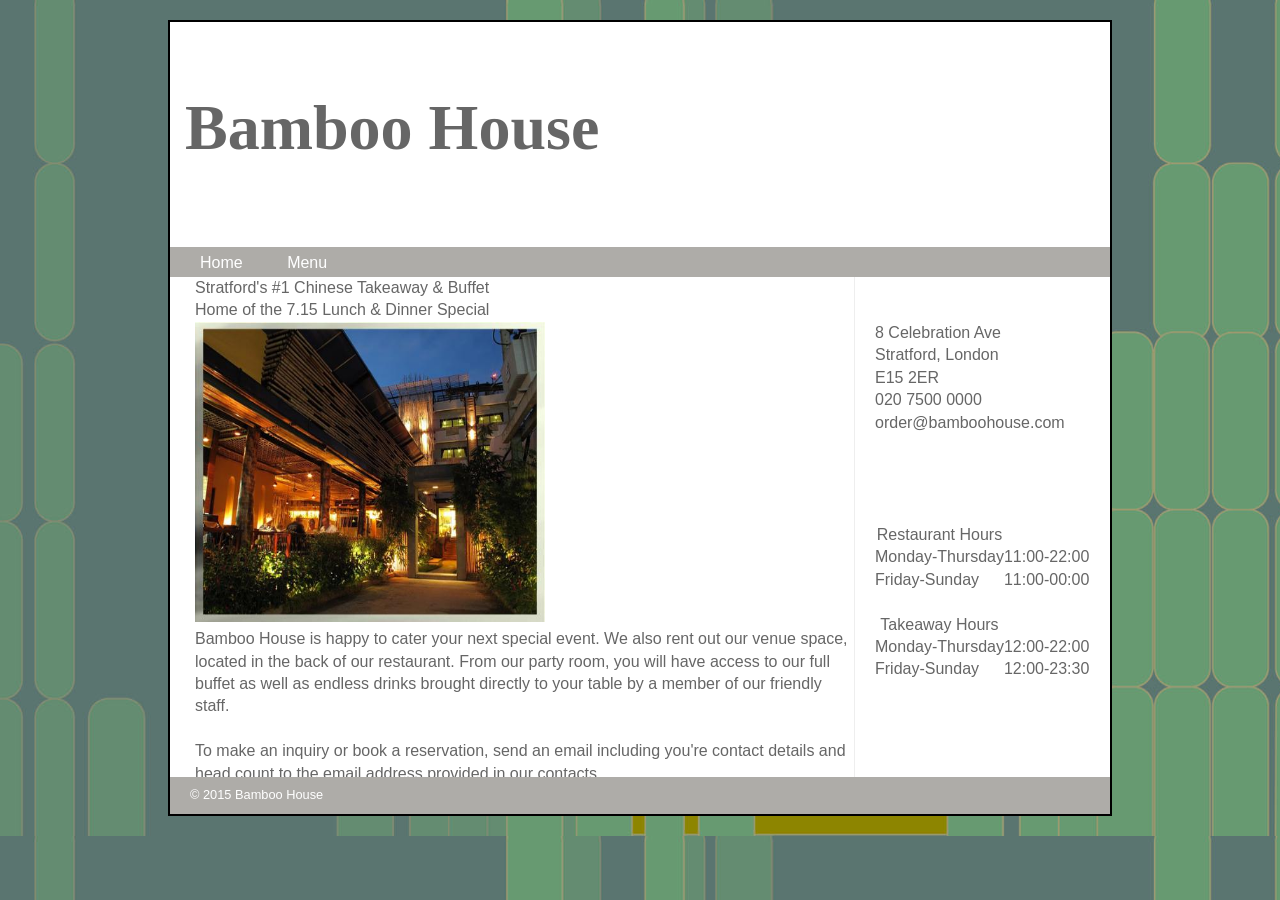
<file: works/bamboo_house/index.html>
<!DOCTYPE html PUBLIC "-//W3C//DTD XHTML 1.0 Strict//EN" "http://www.w3.org/TR/xhtml1/DTD/xhtml1-strict.dtd">
<html xmlns="http://www.w3.org/1999/xhtml">
<head>
<meta http-equiv="Content-Type" content="text/html; charset=UTF-8" />
<link rel="stylesheet" type="text/css" href="main.css"/>
<title>Bamboo House</title>
</head>

<body>
<div class="wrapper">
	<header>
		<h1>Bamboo House</h1>
		<nav>
			<ul>
				<li><a href="index.html">Home</a></li>
                    <li><a href="menu.html">Menu</a></li>
			</ul>
        </nav>
   </header>
    <section class="catering">
    	<p>Stratford's &#35;1 Chinese Takeaway &amp; Buffet<br>
            Home of the 7.15 Lunch &amp; Dinner Special</p>
         <img src="bamboo_house.jpg" width="350" height="300"/>
           <p>Bamboo House is happy to cater your next special event. We also rent out our venue space, located in the back of our restaurant. From our party room, you will have access to our full buffet as well as endless drinks brought directly to your table by a member of our friendly staff.<br>
    <br>
    To make an inquiry or book a reservation, send an email including you're contact details and head count to the email address provided in our contacts.</p>
    </section>
    <aside>    
    <section class="location">
            <p>8 Celebration Ave<br>
            Stratford, London<br>
            E15 2ER<br>
            020 7500 0000<br>
            order&#64;bamboohouse.com</p>
    </section>
    <section class="contact">
        <table>
            <thead>
                <tr>
                <th>Restaurant Hours</th>
                </tr>
            </thead>
        
        <tbody>
            <tr>
                <td>Monday-Thursday</td>
                <td>11:00-22:00</td>
            </tr>
            <tr>
                <td>Friday-Sunday</td>
                <td>11:00-00:00</td>
            </tr>
        </tbody>
        </table>
        <br>
        <table>
            <thead>
                <tr>
                <th>Takeaway Hours</th>
                </tr>
            </thead>
        
        <tbody>
            <tr>
                <td>Monday-Thursday</td>
                <td>12:00-22:00</td>
            </tr>
            <tr>
                <td>Friday-Sunday</td>
                <td>12:00-23:30</td>
            </tr>
        </tbody>
        </table>
        </section>
        </aside>
   <footer>
   &copy; 2015 Bamboo House
   </footer>
   </div>
</body>
</html>
</file>
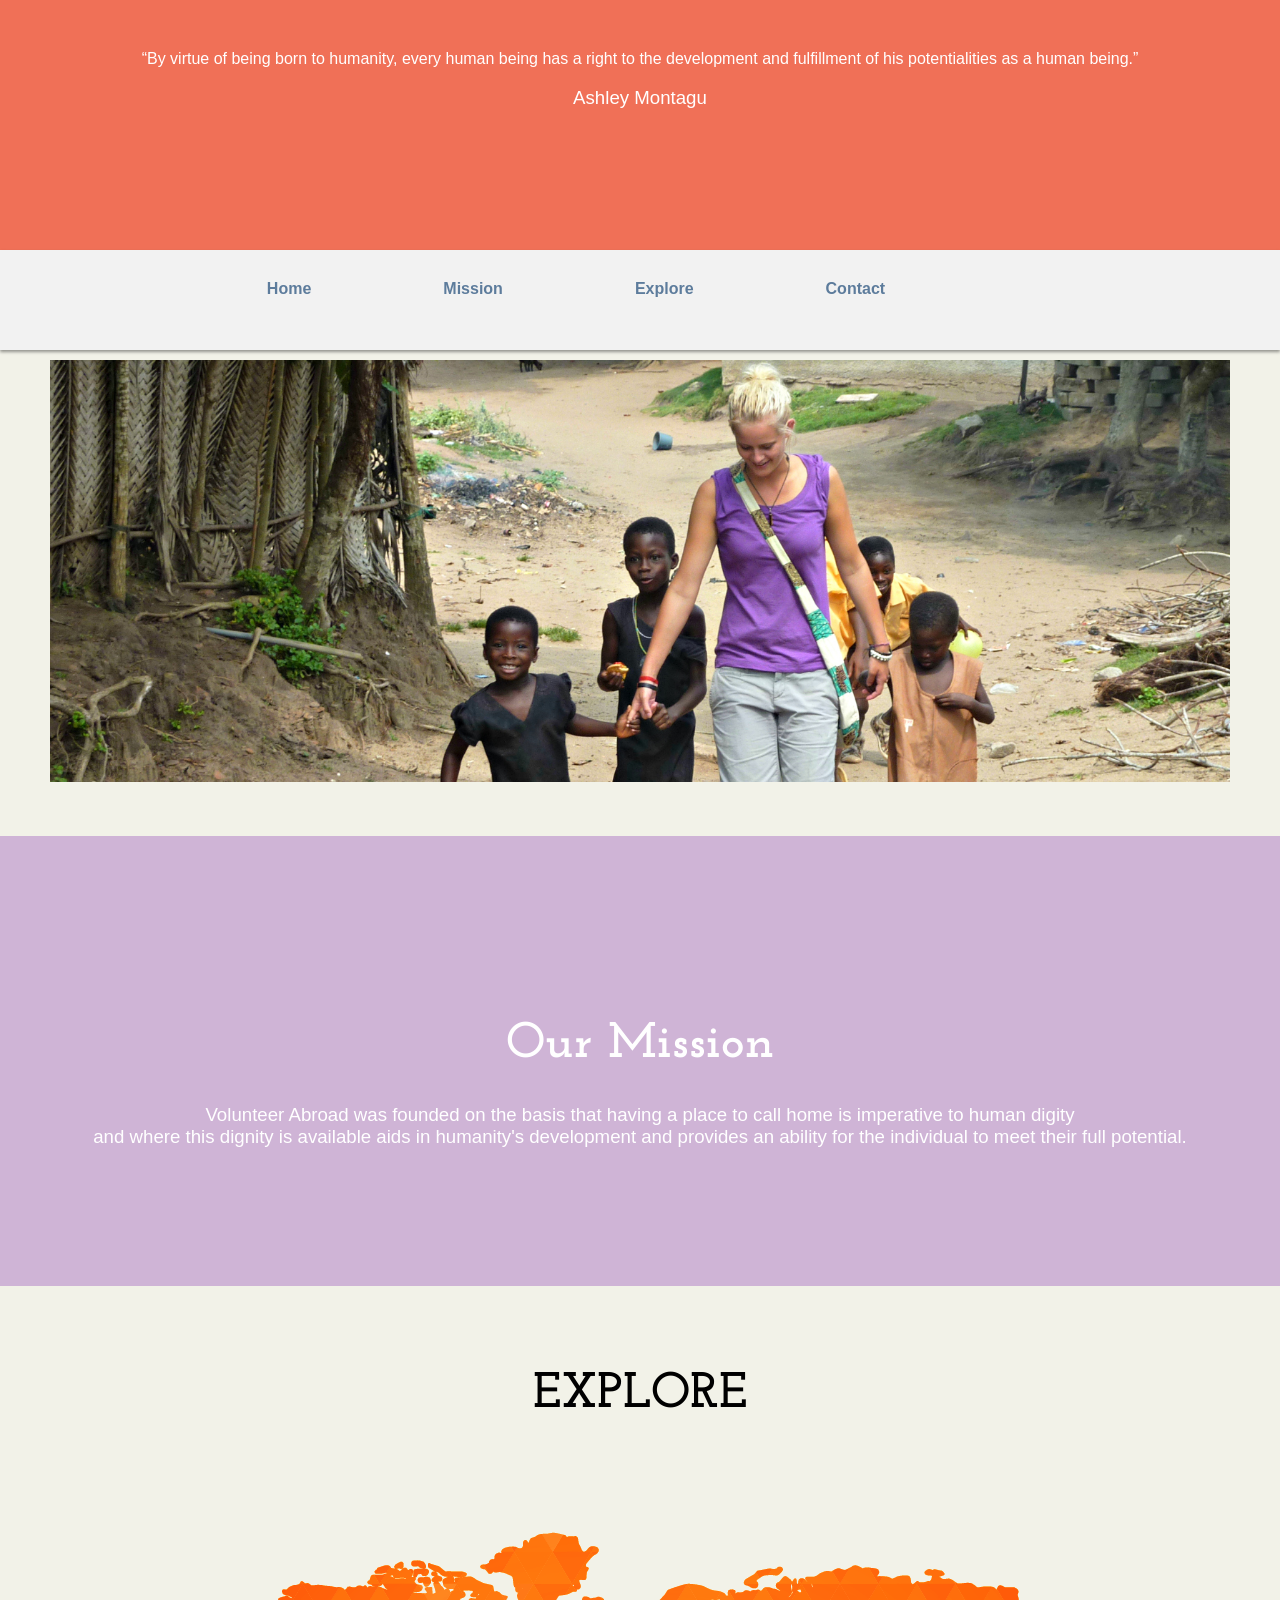
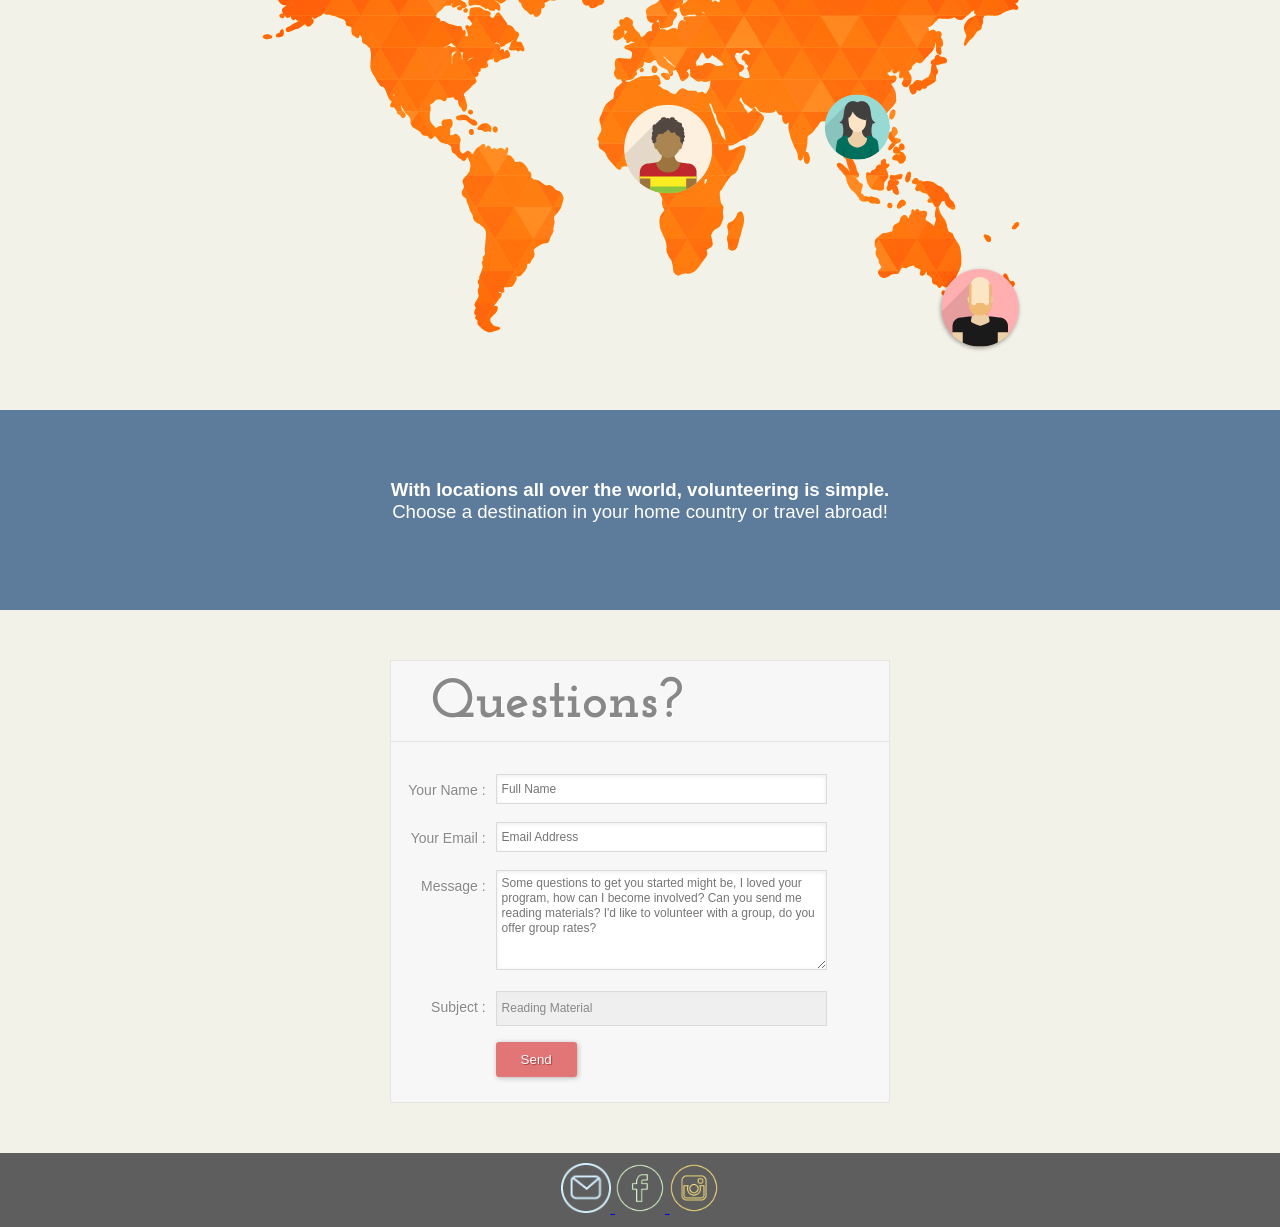
<file: works/humanitySite/index.html>
<!DOCTYPE html>
<html>
<head>
    <title>Volunteer Abroad</title>
        <meta charset="utf-8">
        <meta name="viewport" content="width=device-width, initial-scale=1">
        <link rel="stylesheet" type="text/css" href="css/base.css">
        <script src="https://ajax.googleapis.com/ajax/libs/jquery/2.1.4/jquery.min.js"> </script>
        <script src="js/js_style.js"></script>
        <link href='https://fonts.googleapis.com/css?family=Josefin+Slab:400,700' rel='stylesheet' type='text/css'>
</head>
<body>
    <header>
      <q>By virtue of being born to humanity, every human being has a right to the development and fulfillment of his potentialities as a human being.</q>
            <p>Ashley Montagu</p>
    </header>
    <nav class="main-nav">
      <a href ="#main" class="navhov">Home</a>
      <a href="#mission" class="navhov">Mission</a>
      <a href="#explore" class="navhov">Explore</a>
      <a href="#contact" class="navhov">Contact</a>
    </nav>

    <div id="main">
      <img src="img/volunteer.jpg">
    </div>

    <div id="mission">
        <h1 class="mission">Our Mission</h1>
        <p>Volunteer Abroad was founded on the basis that having a place to call home is imperative to human digity</br> and where this dignity is available aids in humanity's development and provides an ability for the individual to meet their full potential.</p>
    </div>

    <div id="explore">
      <h1 class="explorelead">EXPLORE</h1>
      <div class="map">
          <!-- <div class="people"> -->
          <img class="african" src="img/African.png">
          <img class="asia" src="img/Asia.png">
          <img class="aussie" src="img/Aussie.png">
      <!-- </div> -->
<!--         <img src="img/map.png"> -->
      </div>
    </div>

    

   
    <div id="content">
      <p> <strong> With locations all over the world, volunteering is simple.</strong></br> Choose a destination in your home country or travel abroad! </p>
    </div>
    <div id="contact">
      <form action="" method="post" class="basic-grey">
          <h1> Questions? </h1>
          <label>
              <span>Your Name :</span>
              <input id="name" type="text" name="name" placeholder="Full Name" />
          </label>
          
          <label>
              <span>Your Email :</span>
              <input id="email" type="email" name="email" placeholder="Email Address" />
          </label>
          
          <label>
              <span>Message :</span>
              <textarea id="message" name="message" placeholder="Some questions to get you started might be, I loved your program, how can I become involved? Can you send me reading materials? I'd like to volunteer with a group, do you offer group rates? "></textarea>
          </label> 
           <label>
              <span>Subject :</span><select name="selection">
              <option value="Reading Material">Reading Material</option>
              <option value="General Question">General Question</option>
              <option value="Financial Inquiries">Financial Inquiries</option>
              </select>
          </label>    
           <label>
              <span>&nbsp;</span> 
              <input type="button" class="button" value="Send" /> 
          </label>    
      </form>
    </div>

    <footer>
        <a href="mailto:Questions@travelabroad.com">
          <img src="img/mail.png" width="50px" height="50px">
        </a>
        <a href="http://www.facebook.com">
          <img src="img/fb.png" width="50px" height="50px">
        </a>
        <a href="http://www.instagram.com">
          <img src="img/instagram.png" width="50px" height="50px">
        </a>

    </footer>
</body>
</html>
</file>
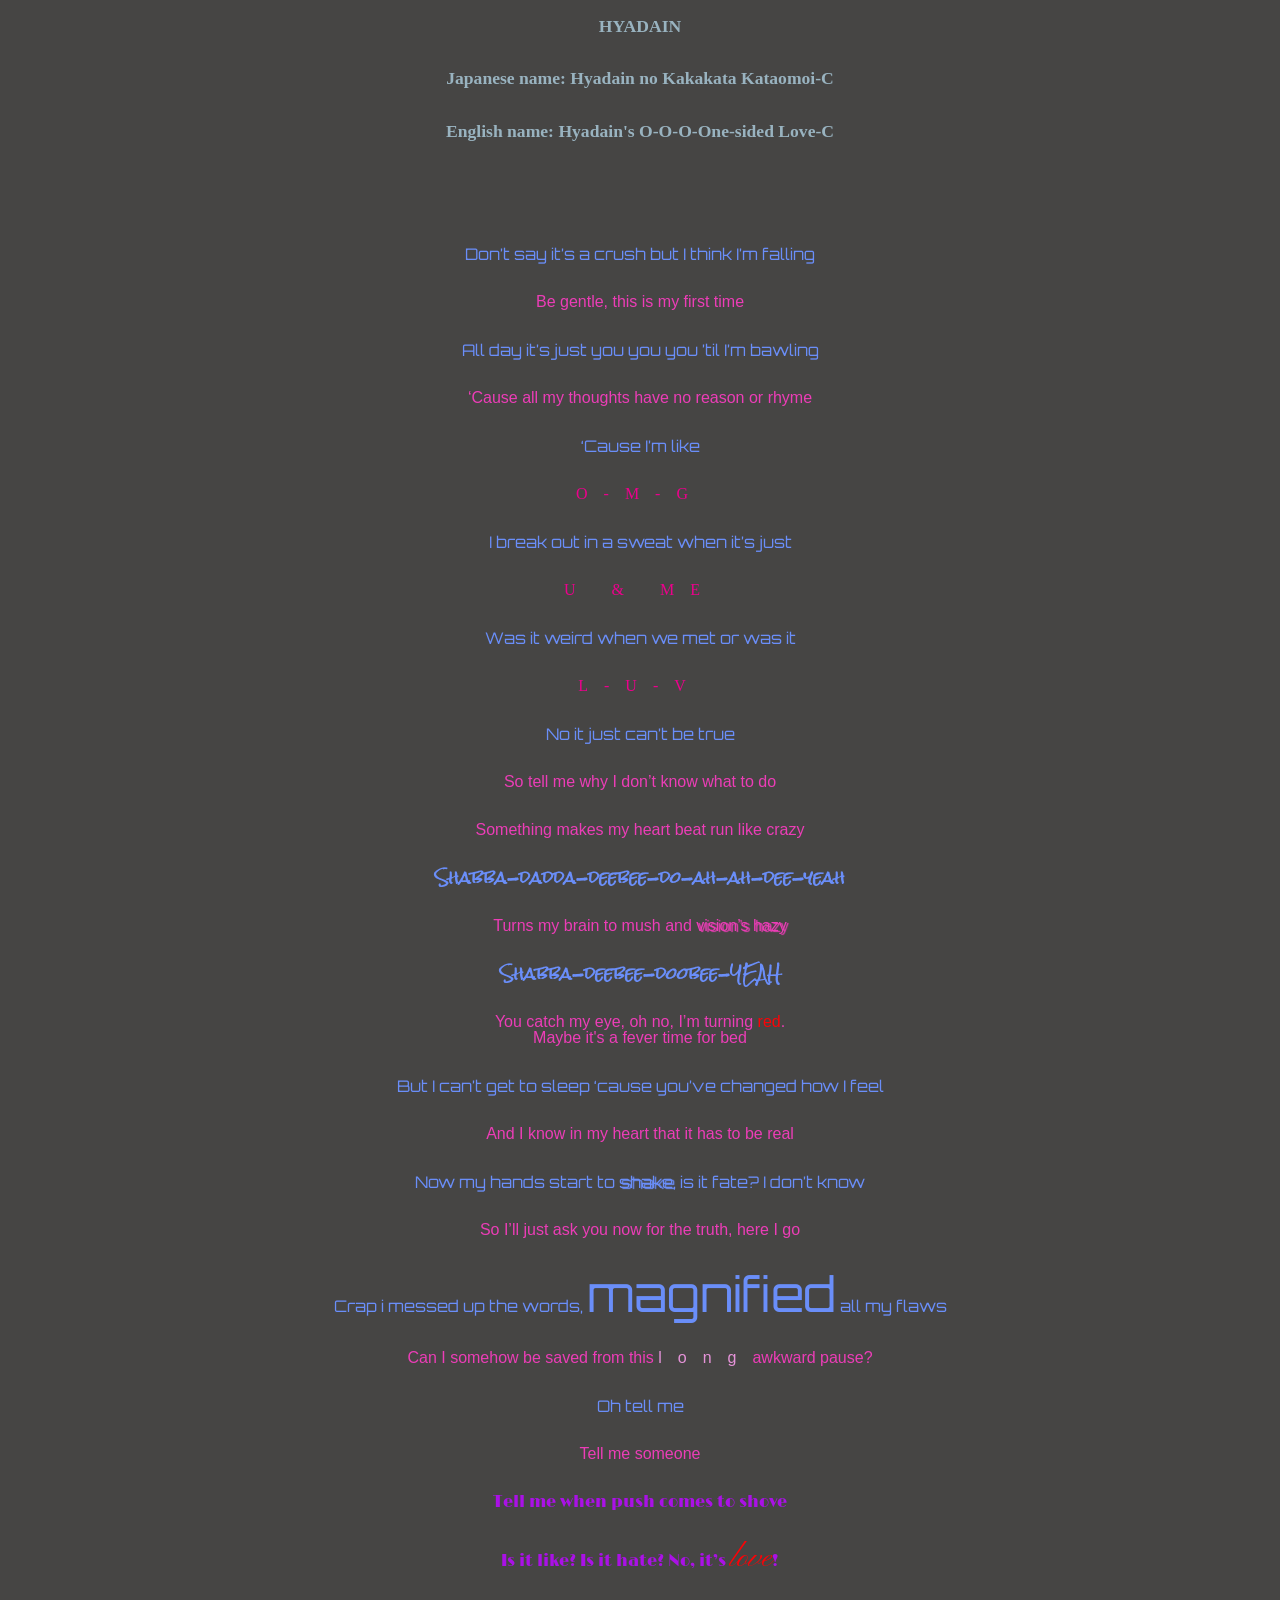
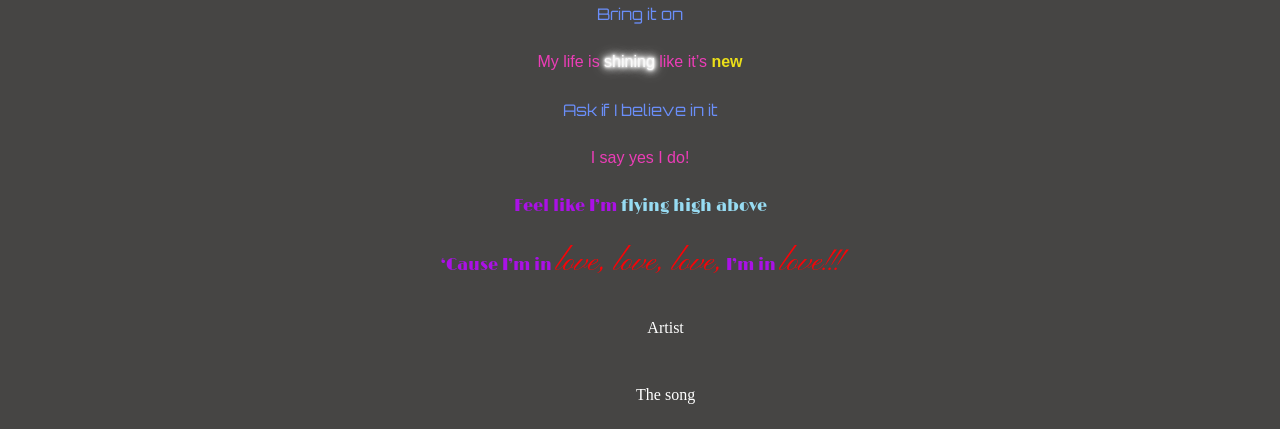
<file: works/nichijou/index.html>
<!doctype html>
<html>
<head>
<meta charset="UTF-8">
<link type="text/css" rel="stylesheet" href="stylesheet.css">
<link href='http://fonts.googleapis.com/css?family=Syncopate|Orbitron|Kranky|Pinyon+Script|Limelight|Rock+Salt' rel='stylesheet' type='text/css'>
<link href='http://fonts.googleapis.com/css?family=Source+Code+Pro:900,400' rel='stylesheet' type='text/css'>
<title>typesetting project</title>
</head>

<body>

<h1> HYADAIN</h1>
<h2> Japanese name: Hyadain no Kakakata Kataomoi-C</h2>
<h3> English name: Hyadain's O-O-O-One-sided Love-C</h3>

<div id="content">
<div class= "boy">
<p>Don’t say it’s a crush but I think I’m falling</p>
</div>

<div class="girl">
<p> Be gentle, this is my first time</p>
</div>

<div class= "boy">
<p>All day it’s just you you you ’til I’m bawling</p>
</div>

<div class="girl">
<p> ‘Cause all my thoughts have no reason or rhyme</p>
</div>

<div class= "boy">
<p>‘Cause I’m like</p>
</div>

<div class="girl">
<p><span class="b"> O-M-G</span></p>
</div>

<div class= "boy">
<p>I break out in a sweat when it’s just</p>
</div>

<div class="girl">
<p><span class="b"> U &amp; ME</span></p>
</div>

<div class= "boy">
<p>Was it weird when we met or was it</p>
</div>

<div class="girl">
<p><span class="b"> L-U-V</span></p>
</div>

<div class= "boy">
<p>No it just can’t be true</p>
</div>

<div class="girl">
<p> So tell me why I don’t know what to do</p>
</div>

<div class="girl">
<p> Something makes my heart beat run like crazy</p>
</div>

<div class= "boy">
<p><span class="k">Shabba-dadda-deebee-do-ah-ah-dee-yeah</span></p>
</div>

<div class="girl">
<p> Turns my brain to mush and <span class="l">vision’s hazy</span></p>
</div>

<div class= "boy">
<p><span class="k">Shabba-deebee-doobee-YEAH</span></p>
</div>

<div class="girl">
<p> You catch my eye, oh no, I’m turning <span class="e">red</span>.<br>
 Maybe it's a fever time for bed</p>
</div>

<div class= "boy">
<p>But I can’t get to sleep ‘cause you’ve changed how I feel</p>
</div>

<div class="girl">
<p> And I know in my heart that it has to be real</p>
</div>

<div class= "boy">
<p>Now my hands start to <span class="j">shake</span>, is it fate? I don’t know</p>
</div>

<div class="girl">
<p> So I’ll just ask you now for the truth, here I go</p>
</div>

<div class= "boy">
<p>Crap i messed up the words, <span class="f">magnified</span> all my flaws</p>
</div>

<div class="girl">
<p> Can I somehow be saved from this <span class="g">long</span>awkward pause?</p>
</div>

<div class= "boy">
<p>Oh tell me</p>
</div>

<div class="girl">
<p> Tell me someone</p>
</div>

<div class= "both">
<p> Tell me when push comes to shove</p>
<p> Is it like? Is it hate? No, it’s <span class="a">love</span>!</p>
</div>

<div class= "boy">
<p>Bring it on</p>
</div>

<div class="girl">
<p> My life is <span class="c">shining</span> like it’s <span class="d">new</span></p>
</div>

<div class= "boy">
<p>Ask if I believe in it</p>
</div>

<div class="girl">
<p> I say yes I do!</p>
</div>

<div class= "both">
<p> Feel like I’m <span class="i">flying high above</span></p>
<p> ‘Cause I’m in <span class="a">love, love, love,</span> I’m in <span class="a">love!!!</span></p>
</div>
</div>

<ul>
                 
    <li><a href="artist.html">Artist</a></li>
    <li><a href="song.html">The song</a></li>

</ul> 
</body>
</html>
</file>
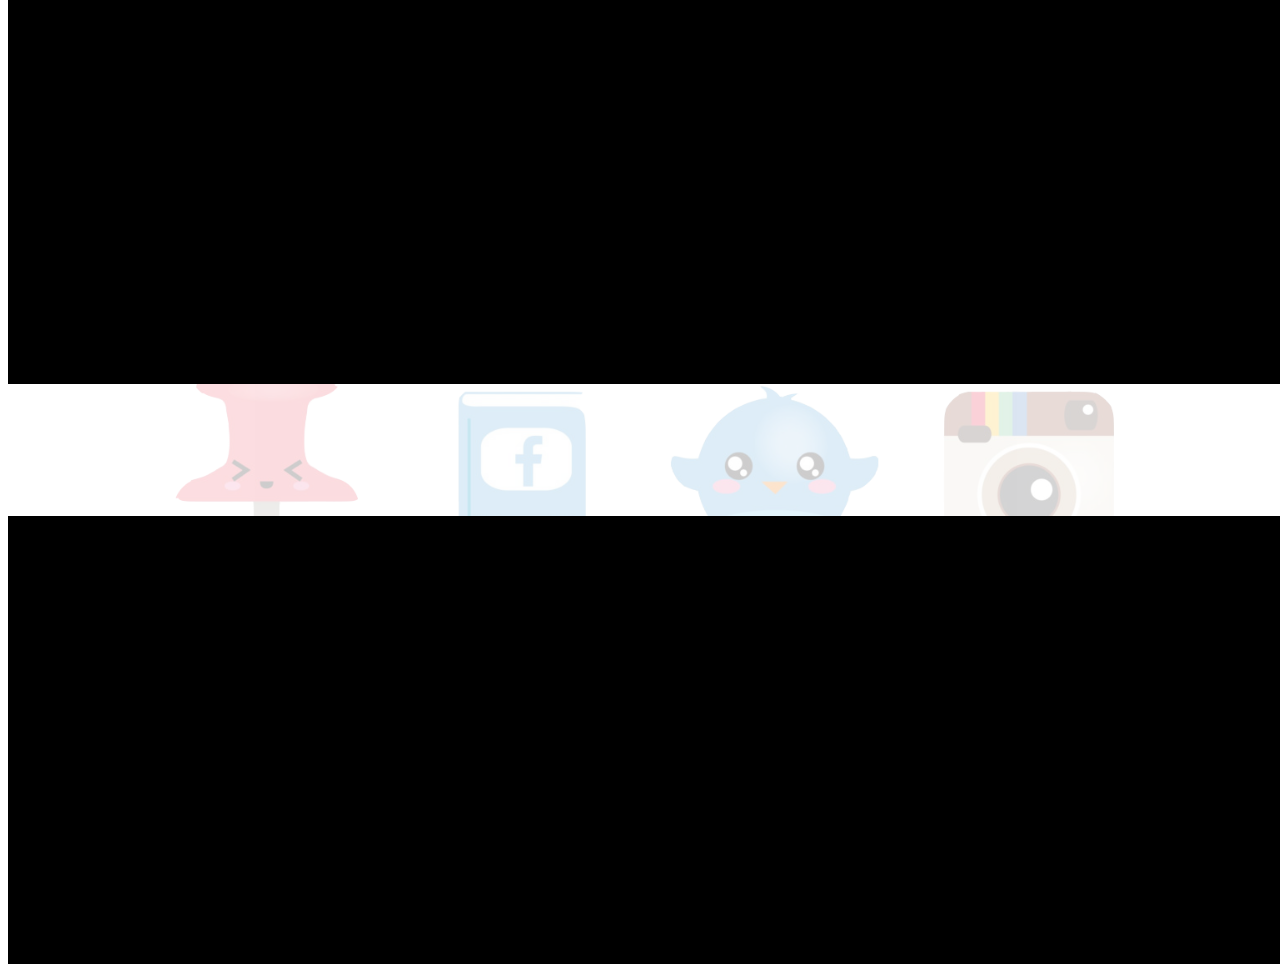
<file: works/social_media_page/index.html>
<!DOCTYPE htlm>
<html>
<head>
	<title>
	</title>
	<script src="https://ajax.googleapis.com/ajax/libs/jquery/2.1.4/jquery.min.js"></script>
	<script src="script.js"></script>

	<style>

		#topPanel{
			position: absolute;
			top: 0px;
			width: 100vw;
			height: 50vh;
			background-color: black;
            z-index: 2;
}
        .social{
	        text-align:center;
	        height:200px;
	        width:100%;
	        position:absolute;
	        top:0px;
	        bottom:0px;
	        margin-top:auto;
	        margin-bottom:auto;
            display: none;
}
		#bottomPanel{
			position: absolute;
			bottom: 0px;
			width: 100vw;
			height: 50vh;
			background-color: black;
            z-index: 2;
		}

	</style>
</head>
<body>
    <div id="topPanel"></div>
    <div class="social">
        <a href="https://www.pinterest.com/shavfog/"><img src="img/pinterest.png" alt="pinterest" width="250px" height="250px"/>
        <a href="https://www.facebook.com/shaverne.fogarty"><img src="img/facebook.png" alt="facebook" width="250px" height="250px"/>
        <a href="https://twitter.com/shavfog"><img src="img/twitter.png" alt="twitter" width="250px" height="250px"/>
        <a href="http://instagram.com/shavfog/"><img src="img/instagram.png" alt="instagram" width="250px" height="250px"/>
    </div>
    <div id="bottomPanel"></div>
</body>
</html>
</file>
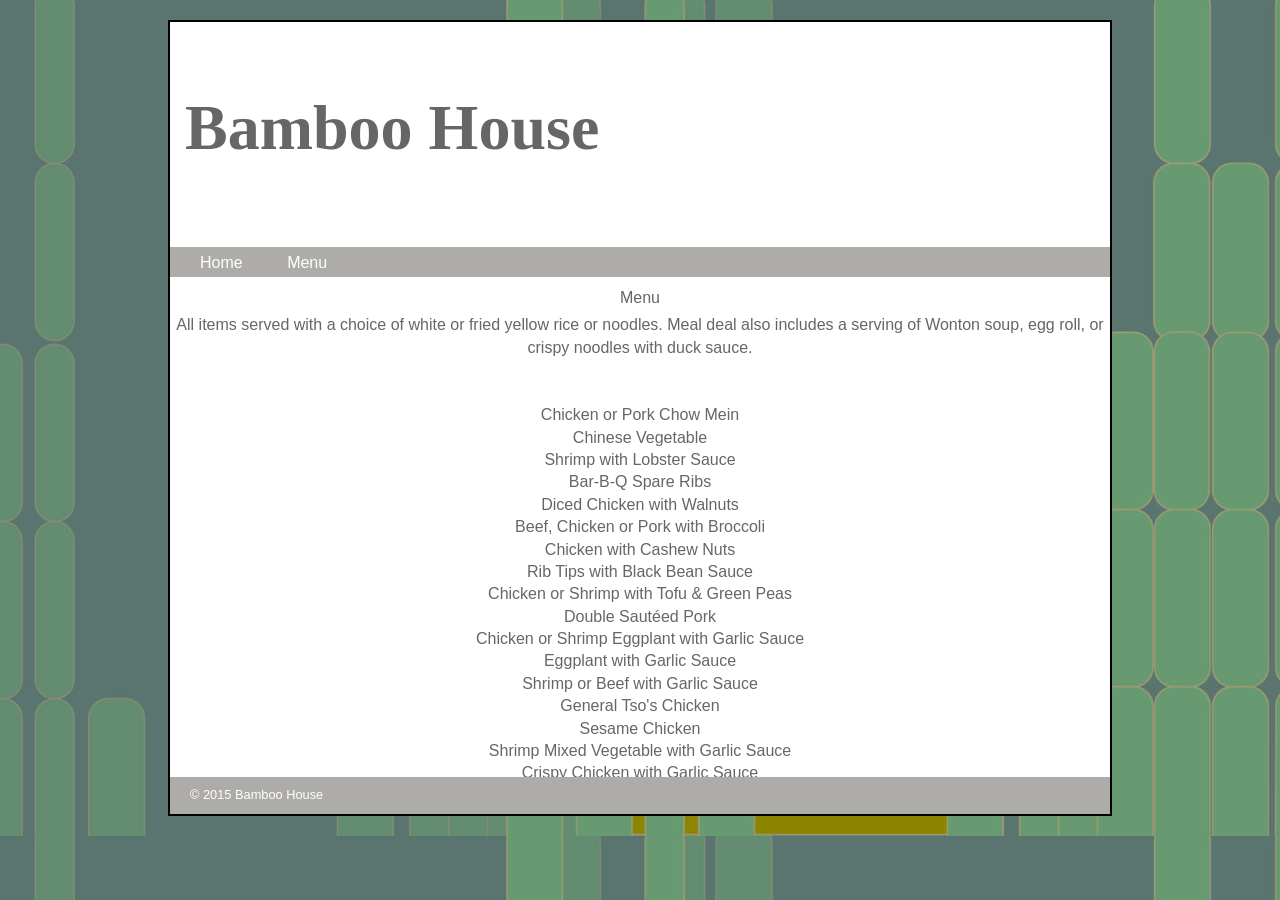
<file: works/bamboo_house/menu.html>
<!DOCTYPE html PUBLIC "-//W3C//DTD XHTML 1.0 Strict//EN" "http://www.w3.org/TR/xhtml1/DTD/xhtml1-strict.dtd">
<html xmlns="http://www.w3.org/1999/xhtml">
<head>
<meta http-equiv="Content-Type" content="text/html; charset=UTF-8" />
<link rel="stylesheet" type="text/css" href="main.css"/>
<title>Bamboo House</title>
</head>

<body>
<div class="wrapper">
	<header>
		<h1>Bamboo House</h1>
		<nav>
			<ul>
				<li><a href="index.html">Home</a></li>
                    <li><a href="menu.html">Menu</a></li>
			</ul>
        </nav>
   </header>
   <section class="menu">
   <h2> Menu</h2>
    <p>All items served with a choice of white or fried yellow rice or noodles. Meal deal also includes a serving of Wonton soup, egg roll, or crispy noodles with duck sauce.</p>
      <ul>
        <li>Chicken or Pork Chow Mein</li>
        <li>Chinese Vegetable</li>
        <li>Shrimp with Lobster Sauce</li>
        <li>Bar-B-Q Spare Ribs</li>
        <li>Diced Chicken with Walnuts</li>
        <li>Beef, Chicken or Pork with Broccoli</li>
        <li>Chicken with Cashew Nuts</li>
        <li>Rib Tips with Black Bean Sauce</li>
        <li>Chicken or Shrimp with Tofu & Green Peas</li>
        <li>Double Sautéed Pork</li>
        <li>Chicken or Shrimp Eggplant with Garlic Sauce</li>
        <li>Eggplant with Garlic Sauce</li>
        <li>Shrimp or Beef with Garlic Sauce</li>
        <li>General Tso's Chicken</li>
        <li>Sesame Chicken</li>
        <li>Shrimp Mixed Vegetable with Garlic Sauce</li>
        <li>Crispy Chicken with Garlic Sauce</li>
        <li>Shrimp with Broccoli</li>
        <li>Shrimp or Beef Chow Mein</li>
        <li>Pepper Steak with Onion</li>
        <li>Roast Pork or Chicken Lo Mein</li>
        <li>Boneless Spare Ribs</li>
        <li>Sweet & Sour Chicken or Pork</li>
        <li>Diced Chicken & Shrimp Combo</li>
        <li>Sweet & Sour Shrimp</li>
        <li>Sautéed Vegetable with Tofu</li>
        <li>Diced Chicken & Shrimp with Walnuts</li>
        <li>Crab Meat & Shrimp in Garlic Sauce</li>
        <li>String Bean Chicken or Pork with Garlic Sauce</li>
        <li>Chicken or Pork with Garlic Sauce</li>
        <li>Kung Po Chicken</li>
        <li>Orange Chicken</li>
        <li>Mixed Vegetables with Garlic Sauce</li>
        <li>Broccoli with Garlic Sauce</li>
        <li>Pineapple Chicken</li>
       </ul>
    </section>
   <footer>
   &copy; 2015 Bamboo House
   </footer>
   </div>
</body>
</html>
</file>
<file: works/bamboo_house/main.css>
/**
    * Eric Meyer's Reset CSS v2.0 (http://meyerweb.com/eric/tools/css/reset/)
    * http://cssreset.com
    */
    html, body, div, span, applet, object, iframe,
    h1, h2, h3, h4, h5, h6, p, blockquote, pre,
    a, abbr, acronym, address, big, cite, code,
    del, dfn, em, img, ins, kbd, q, s, samp,
    small, strike, strong, sub, sup, tt, var,
    b, u, i, center,
    dl, dt, dd, ol, ul, li,
    fieldset, form, label, legend,
    table, caption, tbody, tfoot, thead, tr, th, td,
    article, aside, canvas, details, embed,
    figure, figcaption, footer, header, hgroup,
    menu, nav, output, ruby, section, summary,
    time, mark, audio, video {
    margin: 0;
    padding: 0;
    border: 0;
    font-size: 100%;
    font: inherit;
    vertical-align: baseline;
    }
    /* HTML5 display-role reset for older browsers */
    article, aside, details, figcaption, figure,
    footer, header, hgroup, menu, nav, section {
    display: block;
    }
    body {
    line-height: 1;
    }
    ol, ul {
    list-style: none;
    }
    blockquote, q {
    quotes: none;
    }
    blockquote:before, blockquote:after,
    q:before, q:after {
    content: '';
    content: none;
    }
    table {
    border-collapse: collapse;
    border-spacing: 0;
    }
	/*end of reset*/
	



	header, footer, nav, aside {
		display: block;
	}
	
	body {
		color: #666666;
		background-color: #f9f8f6;
		background-image: url(bamboo_forest_house.jpg);
		background-position: center;
        background-size: cover;
		font-family: "Gill Sans", "Gill Sans MT", "Myriad Pro", "DejaVu Sans Condensed", Helvetica, Arial, sans-serif;
		line-height: 1.4em;
		margin: 0px;
	}
	
	.wrapper {
		width: 940px;
		margin: 20px auto 20px auto;
		border: 2px solid #000000;
		background-color: #ffffff;
	}
	
	header {
		height: 160px;
	}
	
	h1 {
        text-indent: 15px;
		width: 940px;
		height: 130px;
		margin: 95px 0px 0px 0px;
        font-weight: bolder;
        font-size: 64px;
        font-family: fantasy;
	}
	
	h2 {
        font-weight: normal;
		margin: 10px 0px 5px 0px;
		padding: 0px;
	}
	
	nav, footer {
		clear: both;
		color: #ffffff;
		background-color: #aeaca8;
		height: 30px;
	}
	
	nav ul {
		margin: 0px;
		padding:5px 0px 5px 30px;
	}
	
	nav li {
		display: inline;
		margin-right: 40px;
	}
	
	nav li a {
		color: #ffffff;
        text-decoration: none;
	}
	
	nav li a:hover {
		background-color: #689a72;
	}

    nav li a:active {
		background-color: #689a72;
	}
	
	aside {
		width: 230px;
		float: left;
		padding: 0px 0px 0px 20px;
	}
	
	.catering {
        float: left;
        width: 659px;
        border-right: 1px solid #eeeeee;
        margin-left: 25px;
    }
	
    .contact, .location {
        padding-top: 45px;
        padding-bottom: 45px;
    }
    
    .menu {
        text-align: center;
    }

    .menu ul {
        padding-top: 45px;
    }

    .menu, .catering {
        max-height: 500px;
        min-height: 500px;
        overflow: scroll;
    }

	footer {
		font-size: 80%;
		padding: 7px 0px 0px 20px;
	}
</file>
<file: works/humanitySite/css/base.css>
/* Small devices (tablets, 768px and up) */ 
@media (max-width: 831px) {
    
* {
  box-sizing: border-box;
  font-family: "pt sans", sans-serif;
}

body {
  margin: 0;
  padding-top: 30%;
}

header {
  height: 200px;
  padding-top: 1%;
  background: #f07057;
  position: absolute;
  width: 100%;
  top: 0;
  color: white;
  text-align: center;
}

.main-nav, #main {
  position: relative;
}

.main-nav {
  background: #f2f2f2;
  height: 80px;
  margin-bottom: -50px;
  z-index: 150;
  padding-top: 30px;
  box-shadow: 0 2px 3px rgba(0, 0, 0, .4);
  font-family: "pt sans"; sans-serif;
  text-align: center;
}

.main-nav-scrolled {
  position: fixed;
  height: 70px;
  width: 100%;
  top: 0;
  color: white;
  text-align: center;
}


a.navhov {
    margin-right: 10%;
    text-decoration: none;
    color: rgb(93, 124, 156);
    font-weight: bold;
}

a.navhov:hover {
    border-top: solid 3px;
    border-top-color: rgb(93, 124, 156);
}

#main {
  background: #f2f2e8;
  padding: 100px 20px 50px;
  text-align: center;
  clear: inherit;
  vertical-align: text-top;
  text-align: left;
  width: 100%;
}


#main img {
  width: 100%;
}

.mainhead {
  font-family: "Josefin Slab";
  font-weight: "400px";
  font-size: 72pt;
}

#mission {
    background-color: rgb(207,180,214);
    color: #ffffff;
    height: 450px;
    clear: both;
    padding: 50px 50px 50px 50px;
    text-align: center;
}

p {
  font-size: 14pt;
}


#content {
  background: rgb(93, 124, 156);
  padding: 30px 30px 30px;
  text-align: center;
  color: white;
  font-size: 20pt;
  height: 200px;
}

.explorelead, .contactlead, .mission {
  font-family: 'Josefin Slab', serif;
  font-weight: '400';
  font-size: 50px;
}

footer {
  text-align: center;
  font-family: "pt sans";
  padding: 10px;
  background: rgb(94,94,94);
  margin-left: 0px;
  margin-right: 0px;
}

#explore {
  background: #f2f2e8;
  padding-top: 50px;
  text-align: center;
  position: relative;
  display: none;
}

.map{
  width: 832px;
  height: 556px;
  background-image: url(../img/map.png);
  margin: 0 auto;
  position: relative;
}

.people {
  background: #f2f2e8;
}

.african {
  position: absolute;
  left: 400px;
  bottom: 0px;
  top: 250px;
}

.african {
  border-radius: 50%;
  -webkit-transition: -webkit-transform .8s ease-in-out;
  transition: transform .8s ease-in-out;
}

.african:hover {
  -webkit-transform: rotate(360deg);
  transform: rotate(360deg);
}

.asia {
  position: absolute;
  left: 600px;
  bottom: 250px;
}

.asia {
  border-radius: 50%;
  -webkit-transition: -webkit-transform .8s ease-in-out;
  transition: transform .8s ease-in-out;
}
.asia:hover {
  -webkit-transform: rotate(360deg);
  transform: rotate(360deg);
}

.aussie {
  position: absolute;
  right: 30px;
  bottom: 55px;
}

.aussie {
  border-radius: 50%;
  -webkit-transition: -webkit-transform .8s ease-in-out;
  transition: transform .8s ease-in-out;
}
.aussie:hover {
  -webkit-transform: rotate(360deg);
  transform: rotate(360deg);
}

#contact{
  background: #f2f2e8;
  padding-top: 50px;
  padding-bottom: 50px;
  position: relative;
}

/* Contact Form */
.basic-grey {
    margin-left:auto;
    margin-right:auto;
    max-width: 500px;
    background: #F7F7F7;
    padding: 25px 15px 25px 10px;
    font: 14px "Josefin Slab", "Times New Roman", Times, serif;
    color: #888;
    text-shadow: 1px 1px 1px #FFF;
    border:1px solid #E4E4E4;
}
.basic-grey h1 {
    font-size: 55px;
    padding: 0px 0px 10px 40px;
    display: block;
    border-bottom:1px solid #E4E4E4;
    margin: -10px -15px 30px -10px;;
    color: #888;
    font-family: "Josefin Slab";
}

.basic-grey label {
    display: block;
    margin: 0px;
}
.basic-grey label>span {
    float: left;
    width: 20%;
    text-align: right;
    padding-right: 10px;
    margin-top: 10px;
    color: #888;
}
.basic-grey input[type="text"], .basic-grey input[type="email"], .basic-grey textarea, .basic-grey select {
    border: 1px solid #DADADA;
    color: #888;
    height: 30px;
    margin-bottom: 16px;
    margin-right: 6px;
    margin-top: 2px;
    outline: 0 none;
    padding: 3px 3px 3px 5px;
    width: 70%;
    font-size: 12px;
    line-height:15px;
    box-shadow: inset 0px 1px 4px #ECECEC;
    -moz-box-shadow: inset 0px 1px 4px #ECECEC;
    -webkit-box-shadow: inset 0px 1px 4px #ECECEC;
}
.basic-grey textarea{
    padding: 5px 3px 3px 5px;
}
.basic-grey select {
    appearance:none;
    -webkit-appearance:none; 
    -moz-appearance: none;
    text-indent: 0.01px;
    text-overflow: '';
    width: 70%;
    height: 35px;
    line-height: 25px;
}
.basic-grey textarea{
    height:100px;
}
.basic-grey .button {
    background: #E27575;
    border: none;
    padding: 10px 25px 10px 25px;
    color: #FFF;
    box-shadow: 1px 1px 5px #B6B6B6;
    border-radius: 3px;
    text-shadow: 1px 1px 1px #9E3F3F;
    cursor: pointer;
}
.basic-grey .button:hover {
    background: #CF7A7A
}
}

/* Medium devices (desktops, 992px and up) */ 
@media (min-width: 832px) { 
* {
  box-sizing: border-box;
  font-family: "pt sans", sans-serif;
}

body {
  margin: 0;
  padding-top: 250px;
}

header {
  height: 250px;
  padding-top: 90px;
  background: #f07057;
  position: absolute;
  width: 100%;
  top: 0;
  color: white;
  text-align: center;
}

.main-nav, #main {
  position: relative;
}

.main-nav {
  background: #f2f2f2;
  height: 100px;
  margin-bottom: -100px;
  z-index: 150;
  padding-top: 30px;
  box-shadow: 0 2px 3px rgba(0, 0, 0, .4);
  font-family: "pt sans"; sans-serif;
  text-align: center;
}

.main-nav-scrolled {
  position: fixed;
  height: 80px;
  width: 100%;
  top: 0;
  color: white;
  text-align: center;
}


a.navhov {
    margin-right: 10%;
    text-decoration: none;
    color: rgb(93, 124, 156);
    font-weight: bold;
}

a.navhov:hover {
    border-top: solid 3px;
    border-top-color: rgb(93, 124, 156);
}

#main {
  background: #f2f2e8;
  padding: 110px 50px 50px;
  text-align: center;
  clear: inherit;
  vertical-align: text-top;
  text-align: left;
  width: 100%;
}


#main img {
  width: 100%;
}

.mainhead {
  font-family: "Josefin Slab";
  font-weight: "400";
  font-size: 72pt;
}

#mission {
    background-color: rgb(207,180,214);
    color: #ffffff;
    height: 450px;
    clear: both;
    padding: 150px 50px 50px;
    text-align: center;
}

p {
  font-size: 14pt;
}


#content {
  background: rgb(93, 124, 156);
  padding: 50px 30px 30px;
  text-align: center;
  color: white;
  font-size: 20pt;
  height: 200px;
}

.explorelead, .contactlead, .mission {
  font-family: 'Josefin Slab', serif;
  font-weight: '400';
  font-size: 50px;
}

footer {
  text-align: center;
  font-family: "pt sans";
  padding: 10px;
  background: rgb(94,94,94);
  margin-left: 0px;
  margin-right: 0px;
}

#explore {
  background: #f2f2e8;
  padding-top: 50px;
  text-align: center;
  position: relative;
}

.map{
  width: 832px;
  height: 556px;
  background-image: url(../img/map.png);
  margin: 0 auto;
  position: relative;
}

.people {
  background: #f2f2e8;
}

.african {
  position: absolute;
  left: 400px;
  bottom: 0px;
  top: 250px;
}

.african {
  border-radius: 50%;
  -webkit-transition: -webkit-transform .8s ease-in-out;
  transition: transform .8s ease-in-out;
}

.african:hover {
  -webkit-transform: rotate(360deg);
  transform: rotate(360deg);
}

.asia {
  position: absolute;
  left: 600px;
  bottom: 250px;
}

.asia {
  border-radius: 50%;
  -webkit-transition: -webkit-transform .8s ease-in-out;
  transition: transform .8s ease-in-out;
}
.asia:hover {
  -webkit-transform: rotate(360deg);
  transform: rotate(360deg);
}

.aussie {
  position: absolute;
  right: 30px;
  bottom: 55px;
}

.aussie {
  border-radius: 50%;
  -webkit-transition: -webkit-transform .8s ease-in-out;
  transition: transform .8s ease-in-out;
}
.aussie:hover {
  -webkit-transform: rotate(360deg);
  transform: rotate(360deg);
}

#contact{
  background: #f2f2e8;
  padding-top: 50px;
  padding-bottom: 50px;
  position: relative;
}

/* Contact Form */
.basic-grey {
    margin-left:auto;
    margin-right:auto;
    max-width: 500px;
    background: #F7F7F7;
    padding: 25px 15px 25px 10px;
    font: 14px "Josefin Slab", "Times New Roman", Times, serif;
    color: #888;
    text-shadow: 1px 1px 1px #FFF;
    border:1px solid #E4E4E4;
}
.basic-grey h1 {
    font-size: 55px;
    padding: 0px 0px 10px 40px;
    display: block;
    border-bottom:1px solid #E4E4E4;
    margin: -10px -15px 30px -10px;;
    color: #888;
    font-family: "Josefin Slab";
}

.basic-grey label {
    display: block;
    margin: 0px;
}
.basic-grey label>span {
    float: left;
    width: 20%;
    text-align: right;
    padding-right: 10px;
    margin-top: 10px;
    color: #888;
}
.basic-grey input[type="text"], .basic-grey input[type="email"], .basic-grey textarea, .basic-grey select {
    border: 1px solid #DADADA;
    color: #888;
    height: 30px;
    margin-bottom: 16px;
    margin-right: 6px;
    margin-top: 2px;
    outline: 0 none;
    padding: 3px 3px 3px 5px;
    width: 70%;
    font-size: 12px;
    line-height:15px;
    box-shadow: inset 0px 1px 4px #ECECEC;
    -moz-box-shadow: inset 0px 1px 4px #ECECEC;
    -webkit-box-shadow: inset 0px 1px 4px #ECECEC;
}
.basic-grey textarea{
    padding: 5px 3px 3px 5px;
}
.basic-grey select {
    appearance:none;
    -webkit-appearance:none; 
    -moz-appearance: none;
    text-indent: 0.01px;
    text-overflow: '';
    width: 70%;
    height: 35px;
    line-height: 25px;
}
.basic-grey textarea{
    height:100px;
}
.basic-grey .button {
    background: #E27575;
    border: none;
    padding: 10px 25px 10px 25px;
    color: #FFF;
    box-shadow: 1px 1px 5px #B6B6B6;
    border-radius: 3px;
    text-shadow: 1px 1px 1px #9E3F3F;
    cursor: pointer;
}
.basic-grey .button:hover {
    background: #CF7A7A
} 
}


/* Large devices (large desktops, 1200px and up) */ 
@media (min-width: 1200px) { 
* {
  box-sizing: border-box;
  font-family: "pt sans", sans-serif;
}

body {
  margin: 0;
  padding-top: 250px;
}

header {
  height: 300px;
  padding-top: 50px;
  background: #f07057;
  position: absolute;
  width: 100%;
  top: 0;
  color: white;
  text-align: center;
}

.main-nav, #main {
  position: relative;
}

.main-nav {
  background: #f2f2f2;
  height: 100px;
  margin-bottom: -100px;
  z-index: 150;
  padding-top: 30px;
  box-shadow: 0 2px 3px rgba(0, 0, 0, .4);
  font-family: "pt sans"; sans-serif;
  text-align: center;
  /*padding-left: 27.5%;*/
}

.main-nav-scrolled {
  position: fixed;
  height: 80px;
  width: 100%;
  top: 0;
  color: white;
  text-align: center;
}


a.navhov {
    margin-right: 10%;
    text-decoration: none;
    color: rgb(93, 124, 156);
    font-weight: bold;
}

a.navhov:hover {
    border-top: solid 3px;
    border-top-color: rgb(93, 124, 156);
}

#main {
  background: #f2f2e8;
  padding: 110px 50px 50px;
  text-align: center;
  clear: inherit;
  vertical-align: text-top;
  text-align: left;
  width: 100%;
}


#main img {
  width: 100%;
}

.mainhead {
  font-family: "Josefin Slab";
  font-weight: "400";
  font-size: 72pt;
}

#mission {
    background-color: rgb(207,180,214);
    color: #ffffff;
    height: 450px;
    clear: both;
    padding: 150px 50px 50px;
    text-align: center;
}

p {
  font-size: 14pt;
}


#content {
  background: rgb(93, 124, 156);
  padding: 50px 30px 30px;
  text-align: center;
  color: white;
  font-size: 20pt;
  height: 200px;
}

.explorelead, .contactlead, .mission {
  font-family: 'Josefin Slab', serif;
  font-weight: '400';
  font-size: 50px;
}

footer {
  text-align: center;
  font-family: "pt sans";
  padding: 10px;
  background: rgb(94,94,94);
  margin-left: 0px;
  margin-right: 0px;
}

#explore {
  background: #f2f2e8;
  padding-top: 50px;
  text-align: center;
  position: relative;
}

.map{
  width: 832px;
  height: 556px;
  background-image: url(../img/map.png);
  margin: 0 auto;
  position: relative;
}

.people {
  background: #f2f2e8;
}

.african {
  position: absolute;
  left: 400px;
  bottom: 0px;
  top: 250px;
}

.african {
  border-radius: 50%;
  -webkit-transition: -webkit-transform .8s ease-in-out;
  transition: transform .8s ease-in-out;
}

.african:hover {
  -webkit-transform: rotate(360deg);
  transform: rotate(360deg);
}

.asia {
  position: absolute;
  left: 600px;
  bottom: 250px;
}

.asia {
  border-radius: 50%;
  -webkit-transition: -webkit-transform .8s ease-in-out;
  transition: transform .8s ease-in-out;
}
.asia:hover {
  -webkit-transform: rotate(360deg);
  transform: rotate(360deg);
}

.aussie {
  position: absolute;
  right: 30px;
  bottom: 55px;
}

.aussie {
  border-radius: 50%;
  -webkit-transition: -webkit-transform .8s ease-in-out;
  transition: transform .8s ease-in-out;
}
.aussie:hover {
  -webkit-transform: rotate(360deg);
  transform: rotate(360deg);
}

#contact{
  background: #f2f2e8;
  padding-top: 50px;
  padding-bottom: 50px;
  position: relative;
}

/* Contact Form */
.basic-grey {
    margin-left:auto;
    margin-right:auto;
    max-width: 500px;
    background: #F7F7F7;
    padding: 25px 15px 25px 10px;
    font: 14px "Josefin Slab", "Times New Roman", Times, serif;
    color: #888;
    text-shadow: 1px 1px 1px #FFF;
    border:1px solid #E4E4E4;
}
.basic-grey h1 {
    font-size: 55px;
    padding: 0px 0px 10px 40px;
    display: block;
    border-bottom:1px solid #E4E4E4;
    margin: -10px -15px 30px -10px;;
    color: #888;
    font-family: "Josefin Slab";
}

.basic-grey label {
    display: block;
    margin: 0px;
}
.basic-grey label>span {
    float: left;
    width: 20%;
    text-align: right;
    padding-right: 10px;
    margin-top: 10px;
    color: #888;
}
.basic-grey input[type="text"], .basic-grey input[type="email"], .basic-grey textarea, .basic-grey select {
    border: 1px solid #DADADA;
    color: #888;
    height: 30px;
    margin-bottom: 16px;
    margin-right: 6px;
    margin-top: 2px;
    outline: 0 none;
    padding: 3px 3px 3px 5px;
    width: 70%;
    font-size: 12px;
    line-height:15px;
    box-shadow: inset 0px 1px 4px #ECECEC;
    -moz-box-shadow: inset 0px 1px 4px #ECECEC;
    -webkit-box-shadow: inset 0px 1px 4px #ECECEC;
}
.basic-grey textarea{
    padding: 5px 3px 3px 5px;
}
.basic-grey select {
    appearance:none;
    -webkit-appearance:none; 
    -moz-appearance: none;
    text-indent: 0.01px;
    text-overflow: '';
    width: 70%;
    height: 35px;
    line-height: 25px;
}
.basic-grey textarea{
    height:100px;
}
.basic-grey .button {
    background: #E27575;
    border: none;
    padding: 10px 25px 10px 25px;
    color: #FFF;
    box-shadow: 1px 1px 5px #B6B6B6;
    border-radius: 3px;
    text-shadow: 1px 1px 1px #9E3F3F;
    cursor: pointer;
}
.basic-grey .button:hover {
    background: #CF7A7A
}
}
</file>
<file: works/nichijou/stylesheet.css>
/** * Eric Meyer's Reset CSS v2.0 (http://meyerweb.com/eric/tools/css/reset/) * http://cssreset.com */html, body, div, span, applet, object, iframe,h1, h2, h3, h4, h5, h6, p, blockquote, pre,a, abbr, acronym, address, big, cite, code,del, dfn, em, img, ins, kbd, q, s, samp,small, strike, strong, sub, sup, tt, var,b, u, i, center,dl, dt, dd, ol, ul, li,fieldset, form, label, legend,table, caption, tbody, tfoot, thead, tr, th, td,article, aside, canvas, details, embed, figure, figcaption, footer, header, hgroup, menu, nav, output, ruby, section, summary,time, mark, audio, video {	margin: 0;	padding: 0;	border: 0;	font-size: 100%;	font: inherit;	vertical-align: baseline;}/* HTML5 display-role reset for older browsers */article, aside, details, figcaption, figure, footer, header, hgroup, menu, nav, section {	display: block;}body {	line-height: 1;}ol, ul {	list-style: none;}blockquote, q {	quotes: none;}blockquote:before, blockquote:after,q:before, q:after {	content: '';	content: none;}table {	border-collapse: collapse;	border-spacing: 0;}


* {
	background-color: #464544;
	text-align: center;
}

h1, h2, h3 {
	color: #99b3c0;
	font-family: 'Source Code Pro', ;
	font-size: 1.1em;
	padding: 1em;
    font-weight: 900;
}

h3 {
    padding-bottom: 7%;
}

p {
	padding:1em;
}

.boy {
	color: #6A8EF9;
	font-family: 'Orbitron', sans-serif;
}

.girl {
	color: #ec3db7;
	font-family: 'Syncopate', sans-serif;
}

.both {
	color: #AA11E6;
	font-family: 'Limelight', cursive;
}

.a {
	font-family: 'Pinyon Script', cursive;
	font-size: 2em;
	color: #FA0307;
}

.b {
	font-family: 'Kranky', cursive;
	letter-spacing: 1em;
	color: #ec008c;
}

.c {
	color:#F9F9F9;
	text-shadow: 0 0 10px #ffffff, 0 0 2px #ffffff, 0 0 3px #ffffff, 0 0 4px #ffffff, 0 0 7px #ffffff, 0 0 8px #ffffff, 0 0 100px #ffffff, 0 0 15px #ffffff;
}

.d {
	color:#EBDF19;
	font-weight: bolder;
}

.e {
	color: #FA0307;
}

.f {
	font-size: 3em;
}

.g {
	letter-spacing: 1em;
	color:#E693D9;
}

.i {
	color:#97dbf2;
}

.j {
	text-shadow: 2px 1px 1px #6A8EF9;
}

.k {
	font-family: 'Rock Salt', cursive;
	font-weight:bolder;
}

.l { 
	text-shadow: 2px 1px 1px #ec3db7;
}

a:link, a:visited, a:hover, a:active, a:focus {
	display:inline-block;
	width: 100%;
	color: #ffffff;
	font-family: 'Source Code Pro', ;
	text-decoration: none;
    padding: 2%;
}
</file>
